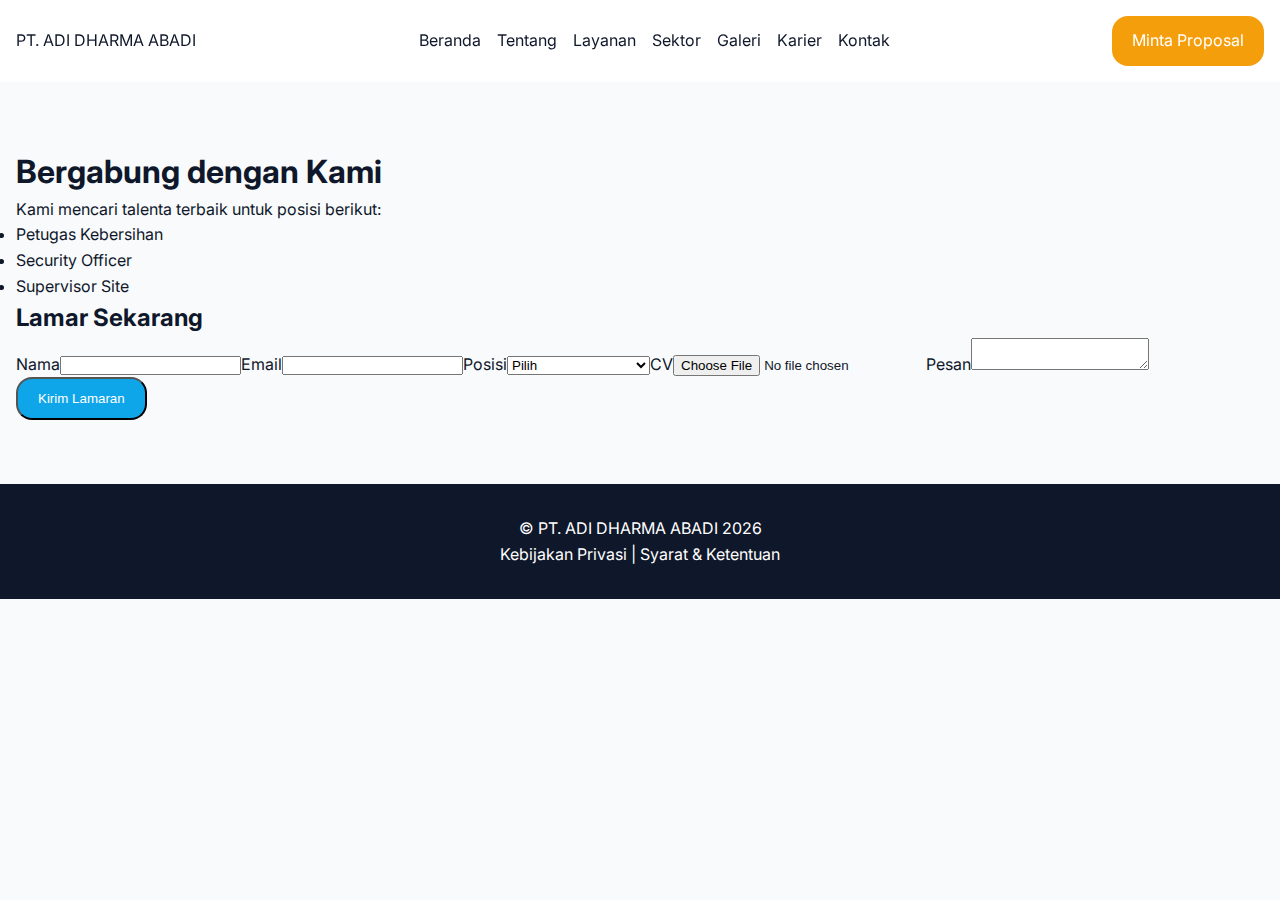
<file: karier.html>
<!DOCTYPE html><html lang="id"><head><meta charset="UTF-8"><meta name="viewport" content="width=device-width,initial-scale=1"><title>PT. ADI DHARMA ABADI - Karier</title><meta name="description" content="Karier di PT. ADI DHARMA ABADI."><meta property="og:title" content="Karier PT. ADI DHARMA ABADI"><meta property="og:description" content="Lowongan dan budaya kerja."><meta property="og:image" content="assets/images/placeholder.png"><link rel="icon" href="favicon.png"><link rel="manifest" href="manifest.json"><link rel="stylesheet" href="assets/css/base.css"><link rel="stylesheet" href="assets/css/components.css"><link rel="stylesheet" href="assets/css/pages.css"><link href="https://fonts.googleapis.com/css2?family=Inter:wght@400;600&display=swap" rel="stylesheet"></head><body><header class="navbar" aria-label="Navigasi utama"><a href="index.html" class="logo">PT. ADI DHARMA ABADI</a><button class="burger" aria-label="Buka menu">☰</button><nav class="nav-links" aria-label="Menu"><a href="index.html">Beranda</a><a href="tentang-kami.html">Tentang</a><a href="layanan.html">Layanan</a><a href="sektor.html">Sektor</a><a href="galeri.html">Galeri</a><a href="karier.html">Karier</a><a href="kontak.html">Kontak</a></nav><a href="kontak.html" class="btn btn-accent">Minta Proposal</a></header><main><section><h1>Bergabung dengan Kami</h1><p>Kami mencari talenta terbaik untuk posisi berikut:</p><ul><li>Petugas Kebersihan</li><li>Security Officer</li><li>Supervisor Site</li></ul><h2>Lamar Sekarang</h2><form class="needs-validation" action="mailto:hr@example.com" method="post" enctype="multipart/form-data"><label>Nama<input type="text" name="nama" required></label><label>Email<input type="email" name="email" required></label><label>Posisi<select name="posisi" required><option value="">Pilih</option><option>Petugas Kebersihan</option><option>Security Officer</option><option>Supervisor Site</option></select></label><label>CV<input type="file" name="cv" required></label><label>Pesan<textarea name="pesan" required></textarea></label><button type="submit" class="btn btn-primary">Kirim Lamaran</button></form></section></main><footer class="footer"><p>© PT. ADI DHARMA ABADI <span id="year"></span></p><nav aria-label="Legal"><a href="kebijakan-privasi.html">Kebijakan Privasi</a> | <a href="syarat-ketentuan.html">Syarat & Ketentuan</a></nav></footer><script src="assets/js/main.js"></script><script src="assets/js/validate.js"></script><script>document.getElementById('year').textContent=new Date().getFullYear();</script><script type="application/ld+json">{"@context":"https://schema.org","@type":"Organization","name":"PT. ADI DHARMA ABADI"}</script></body></html>
</file>
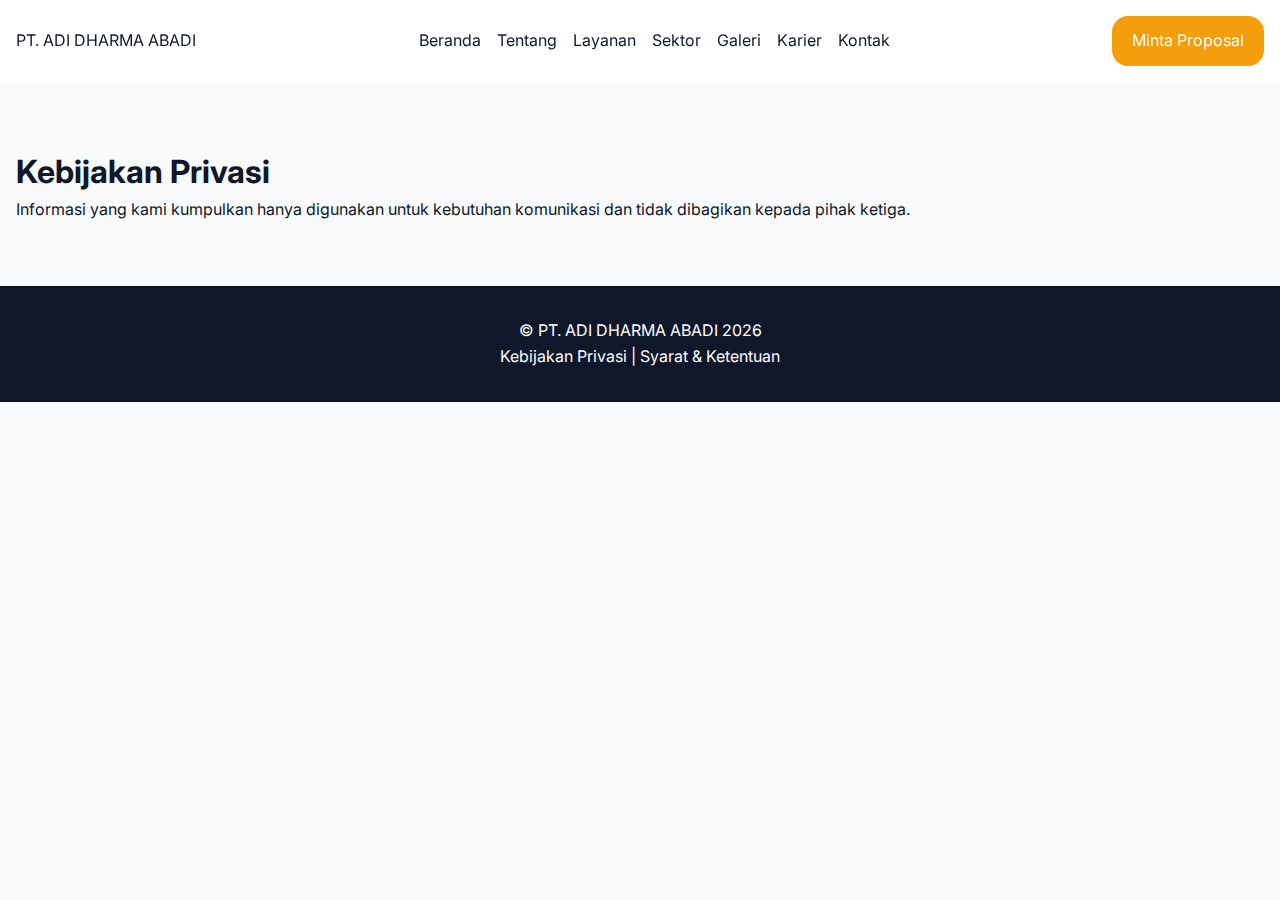
<file: kebijakan-privasi.html>
<!DOCTYPE html><html lang="id"><head><meta charset="UTF-8"><meta name="viewport" content="width=device-width,initial-scale=1"><title>Kebijakan Privasi - PT. ADI DHARMA ABADI</title><meta name="description" content="Kebijakan privasi PT. ADI DHARMA ABADI."><meta property="og:title" content="Kebijakan Privasi"><meta property="og:description" content="Kebijakan privasi situs."><meta property="og:image" content="assets/images/placeholder.png"><link rel="icon" href="favicon.png"><link rel="manifest" href="manifest.json"><link rel="stylesheet" href="assets/css/base.css"><link rel="stylesheet" href="assets/css/components.css"><link rel="stylesheet" href="assets/css/pages.css"><link href="https://fonts.googleapis.com/css2?family=Inter:wght@400;600&display=swap" rel="stylesheet"></head><body><header class="navbar" aria-label="Navigasi utama"><a href="index.html" class="logo">PT. ADI DHARMA ABADI</a><button class="burger" aria-label="Buka menu">☰</button><nav class="nav-links" aria-label="Menu"><a href="index.html">Beranda</a><a href="tentang-kami.html">Tentang</a><a href="layanan.html">Layanan</a><a href="sektor.html">Sektor</a><a href="galeri.html">Galeri</a><a href="karier.html">Karier</a><a href="kontak.html">Kontak</a></nav><a href="kontak.html" class="btn btn-accent">Minta Proposal</a></header><main><section><h1>Kebijakan Privasi</h1><p>Informasi yang kami kumpulkan hanya digunakan untuk kebutuhan komunikasi dan tidak dibagikan kepada pihak ketiga.</p></section></main><footer class="footer"><p>© PT. ADI DHARMA ABADI <span id="year"></span></p><nav aria-label="Legal"><a href="kebijakan-privasi.html">Kebijakan Privasi</a> | <a href="syarat-ketentuan.html">Syarat & Ketentuan</a></nav></footer><script src="assets/js/main.js"></script><script src="assets/js/validate.js"></script><script>document.getElementById('year').textContent=new Date().getFullYear();</script></body></html>
</file>
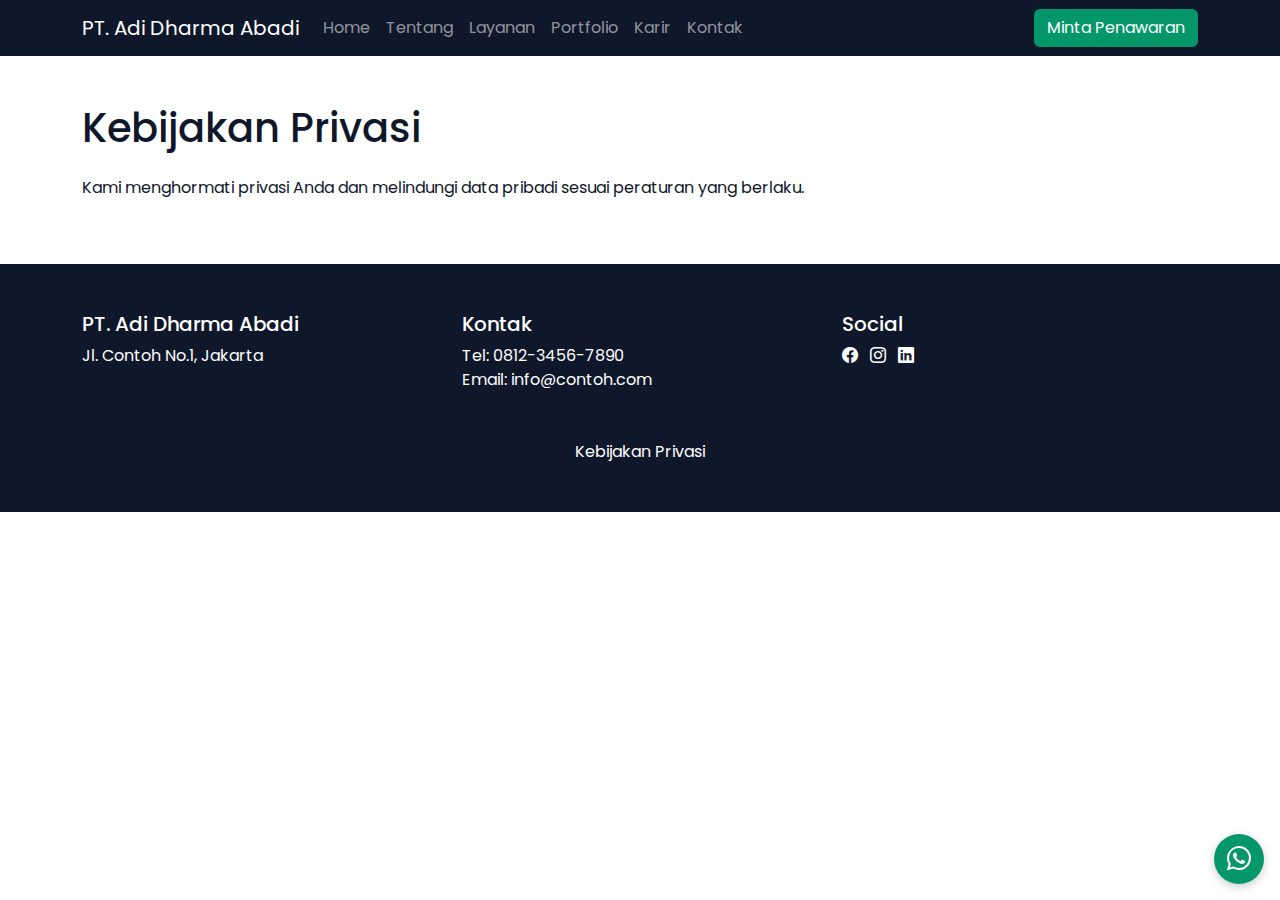
<file: kebijakan.html>
<!DOCTYPE html>
<html lang="id">
<head>
  <meta charset="UTF-8">
  <meta name="viewport" content="width=device-width, initial-scale=1">
  <title>Kebijakan Privasi - PT. Adi Dharma Abadi</title>
  <meta name="description" content="Kebijakan privasi PT. Adi Dharma Abadi.">
  <meta property="og:title" content="Kebijakan Privasi PT. Adi Dharma Abadi">
  <meta property="og:description" content="Kebijakan privasi PT. Adi Dharma Abadi.">
  <meta property="og:type" content="website">
  <meta property="og:url" content="#">
  <link rel="icon" href="[data-uri]">
  <link rel="manifest" href="site.webmanifest">
  <link rel="preload" href="https://fonts.googleapis.com/css2?family=Poppins:wght@400;600&display=swap" as="style" onload="this.rel='stylesheet'">
  <noscript><link rel="stylesheet" href="https://fonts.googleapis.com/css2?family=Poppins:wght@400;600&display=swap"></noscript>
  <link href="https://cdn.jsdelivr.net/npm/bootstrap@5.3.3/dist/css/bootstrap.min.css" rel="stylesheet">
  <link rel="stylesheet" href="https://cdn.jsdelivr.net/npm/bootstrap-icons@1.11.3/font/bootstrap-icons.min.css">
  <link rel="stylesheet" href="assets/css/style.css">
</head>
<body>
<nav class="navbar navbar-expand-lg navbar-dark sticky-top">
  <div class="container">
    <a class="navbar-brand" href="index.html">PT. Adi Dharma Abadi</a>
    <button class="navbar-toggler" type="button" data-bs-toggle="collapse" data-bs-target="#navbarNav">
      <span class="navbar-toggler-icon"></span>
    </button>
    <div class="collapse navbar-collapse" id="navbarNav">
      <ul class="navbar-nav me-auto mb-2 mb-lg-0">
        <li class="nav-item"><a class="nav-link" href="index.html">Home</a></li>
        <li class="nav-item"><a class="nav-link" href="tentang.html">Tentang</a></li>
        <li class="nav-item"><a class="nav-link" href="layanan.html">Layanan</a></li>
        <li class="nav-item"><a class="nav-link" href="portfolio.html">Portfolio</a></li>
        <li class="nav-item"><a class="nav-link" href="karir.html">Karir</a></li>
        <li class="nav-item"><a class="nav-link" href="kontak.html">Kontak</a></li>
      </ul>
      <a class="btn btn-emerald" href="kontak.html">Minta Penawaran</a>
    </div>
  </div>
</nav>

<section class="py-5">
  <div class="container">
    <h1 class="mb-4">Kebijakan Privasi</h1>
    <p><!-- TODO: isi kebijakan privasi -->Kami menghormati privasi Anda dan melindungi data pribadi sesuai peraturan yang berlaku.</p>
  </div>
</section>

<footer class="py-5">
  <div class="container">
    <div class="row">
      <div class="col-md-4 mb-3">
        <h5>PT. Adi Dharma Abadi</h5>
        <p><!-- TODO: alamat perusahaan -->Jl. Contoh No.1, Jakarta</p>
      </div>
      <div class="col-md-4 mb-3">
        <h5>Kontak</h5>
        <p>Tel: <!-- TODO: nomor telepon -->0812-3456-7890<br>Email: <!-- TODO: email -->info@contoh.com</p>
      </div>
      <div class="col-md-4 mb-3">
        <h5>Social</h5>
        <a href="#" class="me-2"><i class="bi bi-facebook"></i></a>
        <a href="#" class="me-2"><i class="bi bi-instagram"></i></a>
        <a href="#"><i class="bi bi-linkedin"></i></a>
      </div>
    </div>
    <div class="text-center mt-3">
      <a href="kebijakan.html" class="text-decoration-none">Kebijakan Privasi</a>
    </div>
  </div>
</footer>

<a href="https://wa.me/6281234567890" class="whatsapp-float" aria-label="WhatsApp" target="_blank"><i class="bi bi-whatsapp"></i></a>

<script src="https://cdn.jsdelivr.net/npm/bootstrap@5.3.3/dist/js/bootstrap.bundle.min.js"></script>
<script src="assets/js/main.js"></script>
<script type="application/ld+json">
{
  "@context": "https://schema.org",
  "@graph": [
    {
      "@type": "Organization",
      "name": "PT. Adi Dharma Abadi",
      "url": "#",
      "logo": "assets/img/icon.svg",
      "contactPoint": {
        "@type": "ContactPoint",
        "telephone": "+62 812-3456-7890",
        "contactType": "customer service",
        "areaServed": "ID"
      }
    },
    {
      "@type": "Service",
      "serviceType": "Cleaning Service & Security"
    }
  ]
}
</script>
</body>
</html>
</file>
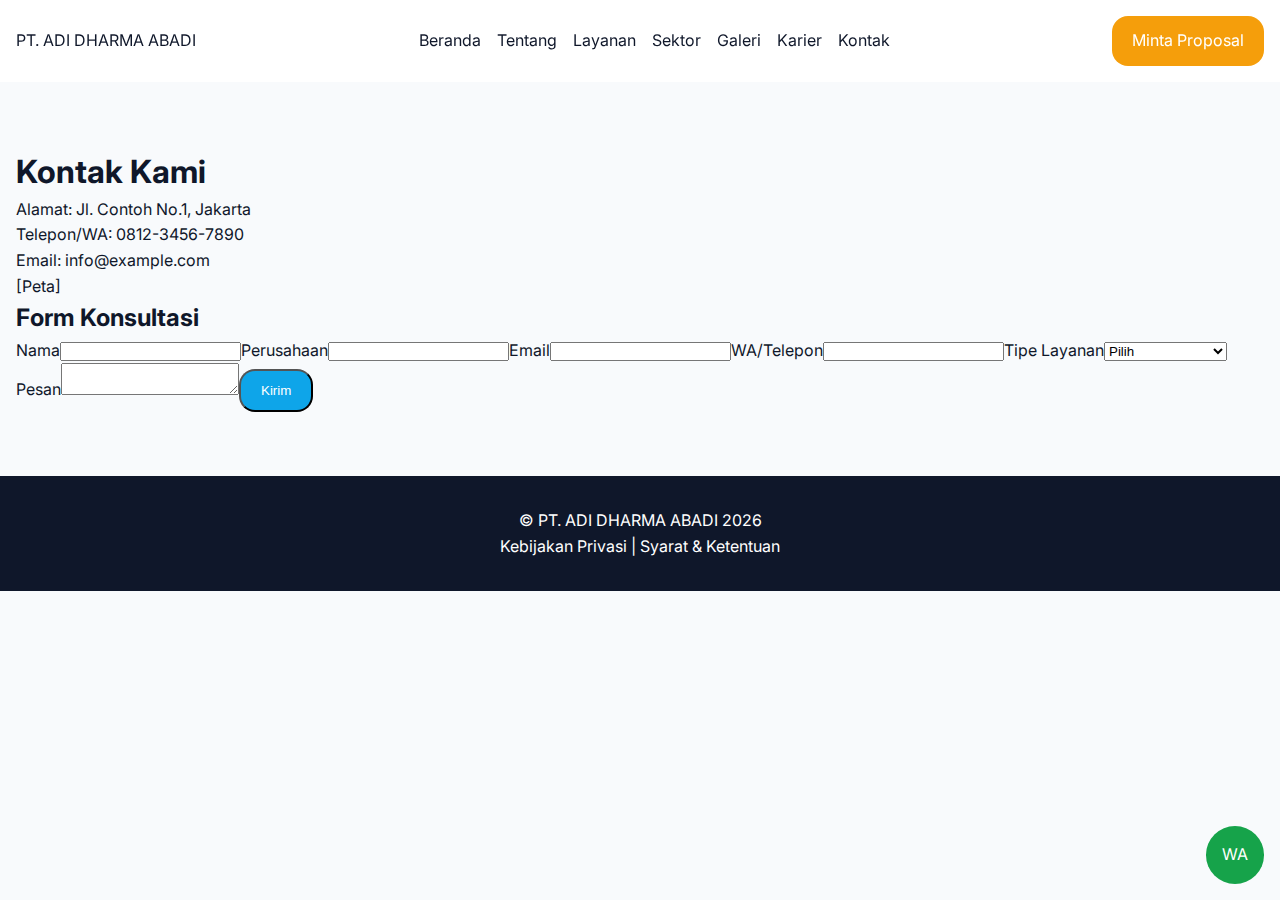
<file: kontak.html>
<!DOCTYPE html><html lang="id"><head><meta charset="UTF-8"><meta name="viewport" content="width=device-width,initial-scale=1"><title>PT. ADI DHARMA ABADI - Kontak</title><meta name="description" content="Hubungi PT. ADI DHARMA ABADI."><meta property="og:title" content="Kontak PT. ADI DHARMA ABADI"><meta property="og:description" content="Form konsultasi."><meta property="og:image" content="assets/images/placeholder.png"><link rel="icon" href="favicon.png"><link rel="manifest" href="manifest.json"><link rel="stylesheet" href="assets/css/base.css"><link rel="stylesheet" href="assets/css/components.css"><link rel="stylesheet" href="assets/css/pages.css"><link href="https://fonts.googleapis.com/css2?family=Inter:wght@400;600&display=swap" rel="stylesheet"></head><body><header class="navbar" aria-label="Navigasi utama"><a href="index.html" class="logo">PT. ADI DHARMA ABADI</a><button class="burger" aria-label="Buka menu">☰</button><nav class="nav-links" aria-label="Menu"><a href="index.html">Beranda</a><a href="tentang-kami.html">Tentang</a><a href="layanan.html">Layanan</a><a href="sektor.html">Sektor</a><a href="galeri.html">Galeri</a><a href="karier.html">Karier</a><a href="kontak.html">Kontak</a></nav><a href="kontak.html" class="btn btn-accent">Minta Proposal</a></header><main><section><h1>Kontak Kami</h1><p>Alamat: Jl. Contoh No.1, Jakarta</p><p>Telepon/WA: 0812-3456-7890</p><p>Email: info@example.com</p><div class="map" aria-label="Peta lokasi">[Peta]</div><h2>Form Konsultasi</h2><form class="needs-validation" action="mailer.php" method="post"><label>Nama<input type="text" name="nama" required></label><label>Perusahaan<input type="text" name="perusahaan"></label><label>Email<input type="email" name="email" required></label><label>WA/Telepon<input type="text" name="telepon" required></label><label>Tipe Layanan<select name="layanan" required><option value="">Pilih</option><option>Cleaning Service</option><option>Security</option></select></label><label>Pesan<textarea name="pesan" required></textarea></label><button type="submit" class="btn btn-primary">Kirim</button></form></section></main><a href="https://wa.me/6281234567890" class="wa-btn" aria-label="WhatsApp">WA</a><footer class="footer"><p>© PT. ADI DHARMA ABADI <span id="year"></span></p><nav aria-label="Legal"><a href="kebijakan-privasi.html">Kebijakan Privasi</a> | <a href="syarat-ketentuan.html">Syarat & Ketentuan</a></nav></footer><script src="assets/js/main.js"></script><script src="assets/js/validate.js"></script><script>document.getElementById('year').textContent=new Date().getFullYear();</script><script type="application/ld+json">{"@context":"https://schema.org","@type":"LocalBusiness","name":"PT. ADI DHARMA ABADI","contactPoint":{"@type":"ContactPoint","telephone":"+62 812-3456-7890","contactType":"customer service"}}</script></body></html>
</file>
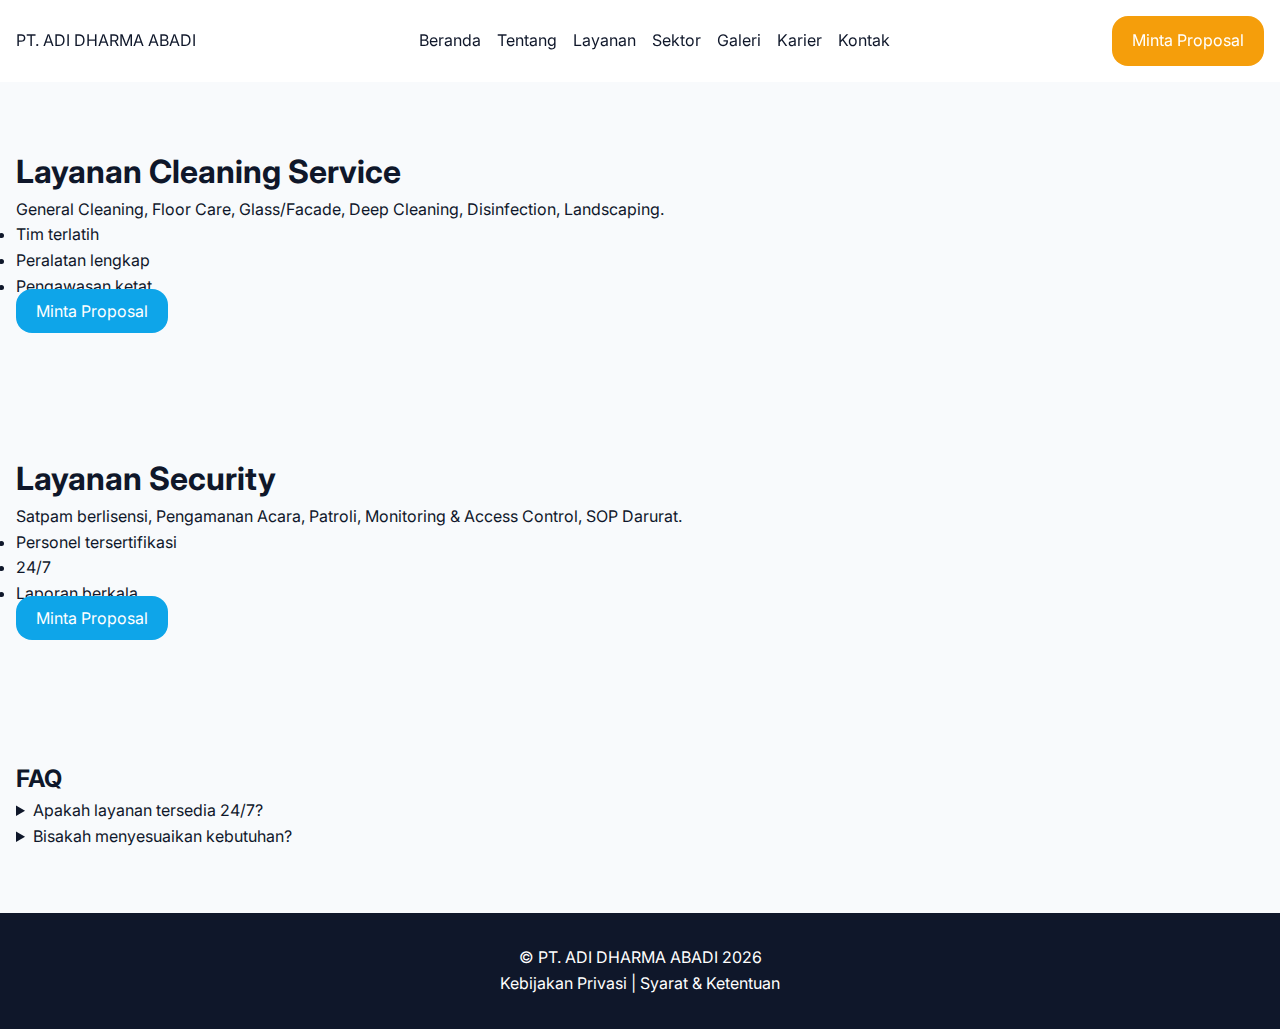
<file: layanan.html>
<!DOCTYPE html><html lang="id"><head><meta charset="UTF-8"><meta name="viewport" content="width=device-width,initial-scale=1"><title>PT. ADI DHARMA ABADI - Layanan</title><meta name="description" content="Layanan Cleaning Service dan Security."><meta property="og:title" content="Layanan PT. ADI DHARMA ABADI"><meta property="og:description" content="Cleaning Service dan Security."><meta property="og:image" content="assets/images/placeholder.png"><link rel="icon" href="favicon.png"><link rel="manifest" href="manifest.json"><link rel="stylesheet" href="assets/css/base.css"><link rel="stylesheet" href="assets/css/components.css"><link rel="stylesheet" href="assets/css/pages.css"><link href="https://fonts.googleapis.com/css2?family=Inter:wght@400;600&display=swap" rel="stylesheet"></head><body><header class="navbar" aria-label="Navigasi utama"><a href="index.html" class="logo">PT. ADI DHARMA ABADI</a><button class="burger" aria-label="Buka menu">☰</button><nav class="nav-links" aria-label="Menu"><a href="index.html">Beranda</a><a href="tentang-kami.html">Tentang</a><a href="layanan.html">Layanan</a><a href="sektor.html">Sektor</a><a href="galeri.html">Galeri</a><a href="karier.html">Karier</a><a href="kontak.html">Kontak</a></nav><a href="kontak.html" class="btn btn-accent">Minta Proposal</a></header><main><section><h1>Layanan Cleaning Service</h1><p>General Cleaning, Floor Care, Glass/Facade, Deep Cleaning, Disinfection, Landscaping.</p><ul><li>Tim terlatih</li><li>Peralatan lengkap</li><li>Pengawasan ketat</li></ul><a href="kontak.html" class="btn btn-primary">Minta Proposal</a></section><section><h1>Layanan Security</h1><p>Satpam berlisensi, Pengamanan Acara, Patroli, Monitoring & Access Control, SOP Darurat.</p><ul><li>Personel tersertifikasi</li><li>24/7</li><li>Laporan berkala</li></ul><a href="kontak.html" class="btn btn-primary">Minta Proposal</a></section><section><h2>FAQ</h2><details><summary>Apakah layanan tersedia 24/7?</summary><p>Ya, layanan kami tersedia 24 jam.</p></details><details><summary>Bisakah menyesuaikan kebutuhan?</summary><p>Kami menyesuaikan paket sesuai kebutuhan Anda.</p></details></section></main><footer class="footer"><p>© PT. ADI DHARMA ABADI <span id="year"></span></p><nav aria-label="Legal"><a href="kebijakan-privasi.html">Kebijakan Privasi</a> | <a href="syarat-ketentuan.html">Syarat & Ketentuan</a></nav></footer><script src="assets/js/main.js"></script><script src="assets/js/validate.js"></script><script>document.getElementById('year').textContent=new Date().getFullYear();</script><script type="application/ld+json">{"@context":"https://schema.org","@type":"Service","serviceType":"CleaningService"}</script></body></html>
</file>
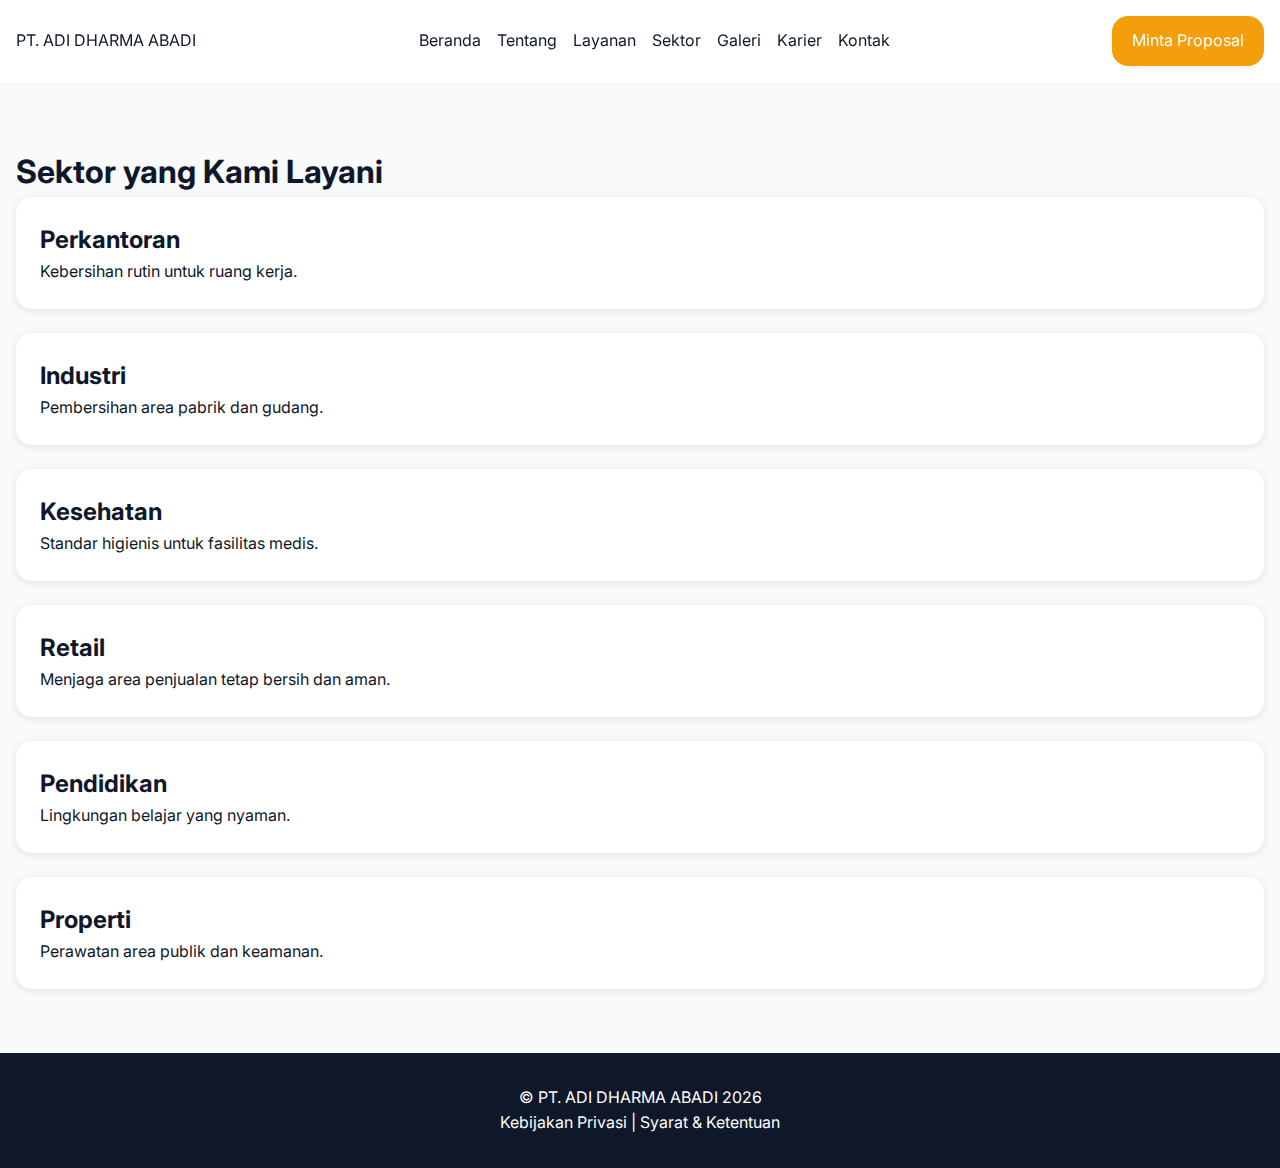
<file: sektor.html>
<!DOCTYPE html><html lang="id"><head><meta charset="UTF-8"><meta name="viewport" content="width=device-width,initial-scale=1"><title>PT. ADI DHARMA ABADI - Sektor</title><meta name="description" content="Sektor layanan kami."><meta property="og:title" content="Sektor PT. ADI DHARMA ABADI"><meta property="og:description" content="Sektor layanan."><meta property="og:image" content="assets/images/placeholder.png"><link rel="icon" href="favicon.png"><link rel="manifest" href="manifest.json"><link rel="stylesheet" href="assets/css/base.css"><link rel="stylesheet" href="assets/css/components.css"><link rel="stylesheet" href="assets/css/pages.css"><link href="https://fonts.googleapis.com/css2?family=Inter:wght@400;600&display=swap" rel="stylesheet"></head><body><header class="navbar" aria-label="Navigasi utama"><a href="index.html" class="logo">PT. ADI DHARMA ABADI</a><button class="burger" aria-label="Buka menu">☰</button><nav class="nav-links" aria-label="Menu"><a href="index.html">Beranda</a><a href="tentang-kami.html">Tentang</a><a href="layanan.html">Layanan</a><a href="sektor.html">Sektor</a><a href="galeri.html">Galeri</a><a href="karier.html">Karier</a><a href="kontak.html">Kontak</a></nav><a href="kontak.html" class="btn btn-accent">Minta Proposal</a></header><main><section><h1>Sektor yang Kami Layani</h1><div class="grid"><div class="card"><h2>Perkantoran</h2><p>Kebersihan rutin untuk ruang kerja.</p></div><div class="card"><h2>Industri</h2><p>Pembersihan area pabrik dan gudang.</p></div><div class="card"><h2>Kesehatan</h2><p>Standar higienis untuk fasilitas medis.</p></div><div class="card"><h2>Retail</h2><p>Menjaga area penjualan tetap bersih dan aman.</p></div><div class="card"><h2>Pendidikan</h2><p>Lingkungan belajar yang nyaman.</p></div><div class="card"><h2>Properti</h2><p>Perawatan area publik dan keamanan.</p></div></div></section></main><footer class="footer"><p>© PT. ADI DHARMA ABADI <span id="year"></span></p><nav aria-label="Legal"><a href="kebijakan-privasi.html">Kebijakan Privasi</a> | <a href="syarat-ketentuan.html">Syarat & Ketentuan</a></nav></footer><script src="assets/js/main.js"></script><script src="assets/js/validate.js"></script><script>document.getElementById('year').textContent=new Date().getFullYear();</script><script type="application/ld+json">{"@context":"https://schema.org","@type":"Service","serviceType":"SecurityService"}</script></body></html>
</file>
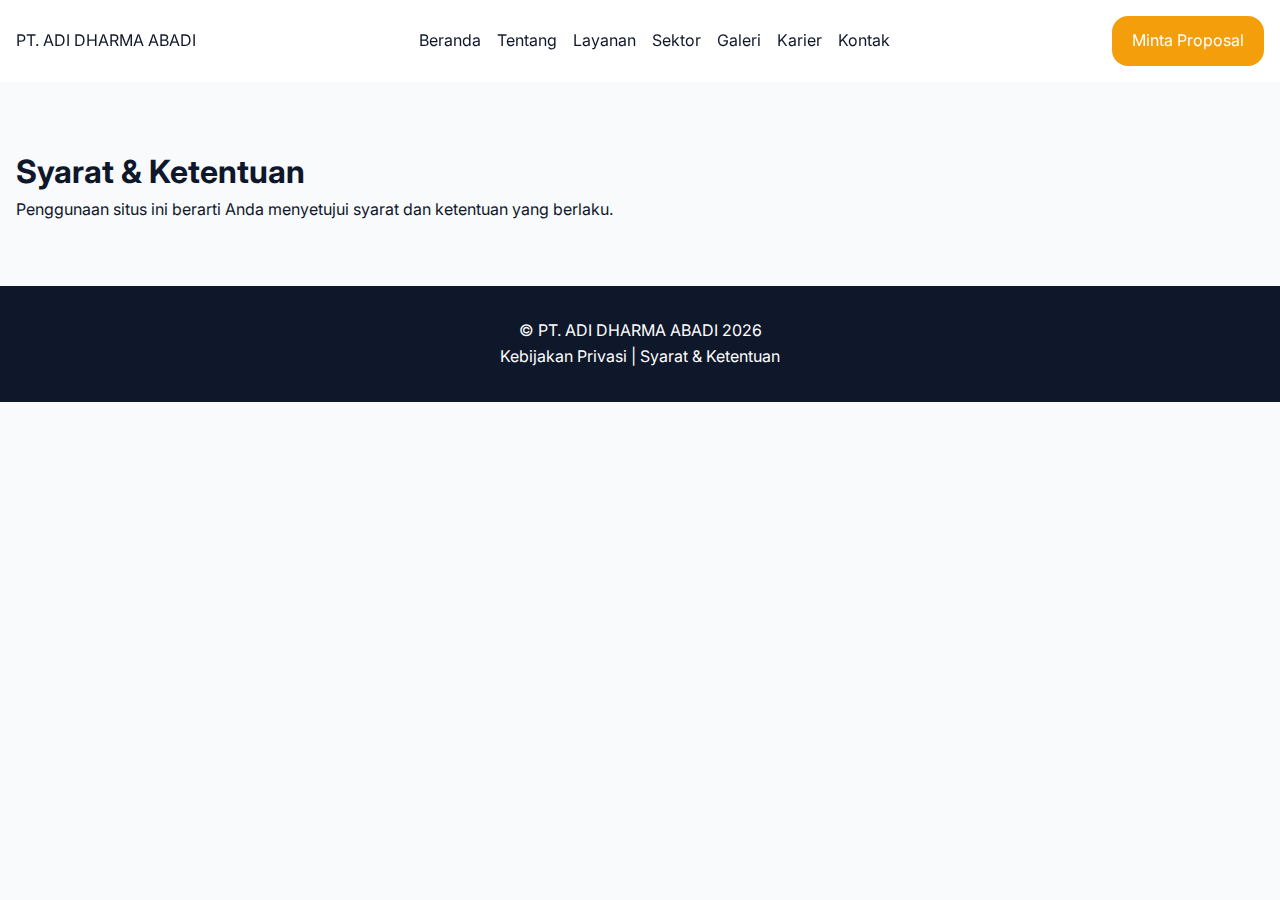
<file: syarat-ketentuan.html>
<!DOCTYPE html><html lang="id"><head><meta charset="UTF-8"><meta name="viewport" content="width=device-width,initial-scale=1"><title>Syarat & Ketentuan - PT. ADI DHARMA ABADI</title><meta name="description" content="Syarat dan ketentuan penggunaan situs."><meta property="og:title" content="Syarat & Ketentuan"><meta property="og:description" content="Ketentuan layanan."><meta property="og:image" content="assets/images/placeholder.png"><link rel="icon" href="favicon.png"><link rel="manifest" href="manifest.json"><link rel="stylesheet" href="assets/css/base.css"><link rel="stylesheet" href="assets/css/components.css"><link rel="stylesheet" href="assets/css/pages.css"><link href="https://fonts.googleapis.com/css2?family=Inter:wght@400;600&display=swap" rel="stylesheet"></head><body><header class="navbar" aria-label="Navigasi utama"><a href="index.html" class="logo">PT. ADI DHARMA ABADI</a><button class="burger" aria-label="Buka menu">☰</button><nav class="nav-links" aria-label="Menu"><a href="index.html">Beranda</a><a href="tentang-kami.html">Tentang</a><a href="layanan.html">Layanan</a><a href="sektor.html">Sektor</a><a href="galeri.html">Galeri</a><a href="karier.html">Karier</a><a href="kontak.html">Kontak</a></nav><a href="kontak.html" class="btn btn-accent">Minta Proposal</a></header><main><section><h1>Syarat & Ketentuan</h1><p>Penggunaan situs ini berarti Anda menyetujui syarat dan ketentuan yang berlaku.</p></section></main><footer class="footer"><p>© PT. ADI DHARMA ABADI <span id="year"></span></p><nav aria-label="Legal"><a href="kebijakan-privasi.html">Kebijakan Privasi</a> | <a href="syarat-ketentuan.html">Syarat & Ketentuan</a></nav></footer><script src="assets/js/main.js"></script><script src="assets/js/validate.js"></script><script>document.getElementById('year').textContent=new Date().getFullYear();</script></body></html>
</file>
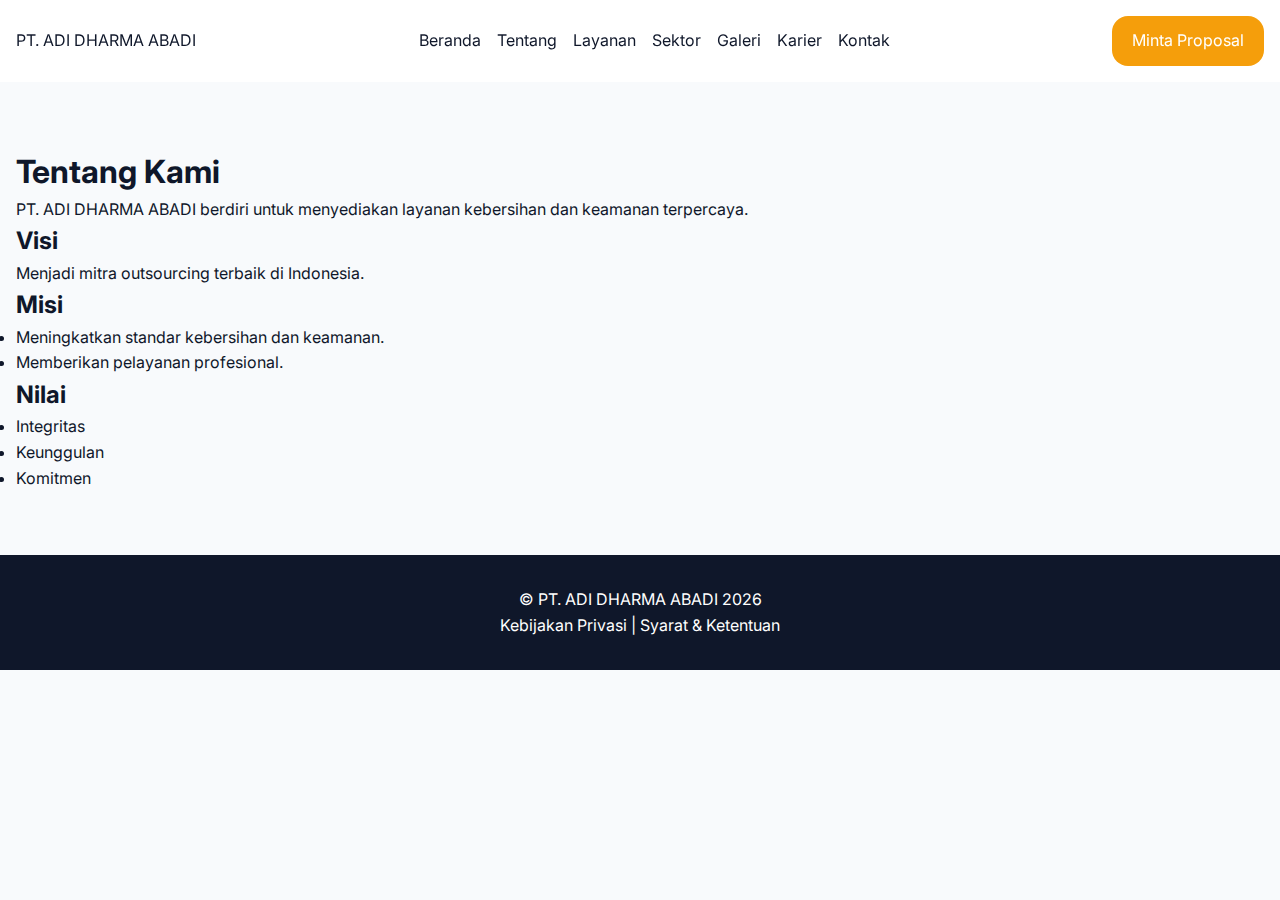
<file: tentang-kami.html>
<!DOCTYPE html><html lang="id"><head><meta charset="UTF-8"><meta name="viewport" content="width=device-width,initial-scale=1"><title>PT. ADI DHARMA ABADI - Tentang Kami</title><meta name="description" content="Profil PT. ADI DHARMA ABADI."><meta property="og:title" content="Tentang PT. ADI DHARMA ABADI"><meta property="og:description" content="Profil perusahaan dan visi misi."><meta property="og:image" content="assets/images/placeholder.png"><link rel="icon" href="favicon.png"><link rel="manifest" href="manifest.json"><link rel="stylesheet" href="assets/css/base.css"><link rel="stylesheet" href="assets/css/components.css"><link rel="stylesheet" href="assets/css/pages.css"><link href="https://fonts.googleapis.com/css2?family=Inter:wght@400;600&display=swap" rel="stylesheet"></head><body><header class="navbar" aria-label="Navigasi utama"><a href="index.html" class="logo">PT. ADI DHARMA ABADI</a><button class="burger" aria-label="Buka menu">☰</button><nav class="nav-links" aria-label="Menu"><a href="index.html">Beranda</a><a href="tentang-kami.html">Tentang</a><a href="layanan.html">Layanan</a><a href="sektor.html">Sektor</a><a href="galeri.html">Galeri</a><a href="karier.html">Karier</a><a href="kontak.html">Kontak</a></nav><a href="kontak.html" class="btn btn-accent">Minta Proposal</a></header><main><section><h1>Tentang Kami</h1><p>PT. ADI DHARMA ABADI berdiri untuk menyediakan layanan kebersihan dan keamanan terpercaya.</p><h2>Visi</h2><p>Menjadi mitra outsourcing terbaik di Indonesia.</p><h2>Misi</h2><ul><li>Meningkatkan standar kebersihan dan keamanan.</li><li>Memberikan pelayanan profesional.</li></ul><h2>Nilai</h2><ul><li>Integritas</li><li>Keunggulan</li><li>Komitmen</li></ul></section></main><footer class="footer"><p>© PT. ADI DHARMA ABADI <span id="year"></span></p><nav aria-label="Legal"><a href="kebijakan-privasi.html">Kebijakan Privasi</a> | <a href="syarat-ketentuan.html">Syarat & Ketentuan</a></nav></footer><script src="assets/js/main.js"></script><script src="assets/js/validate.js"></script><script>document.getElementById('year').textContent=new Date().getFullYear();</script><script type="application/ld+json">{"@context":"https://schema.org","@type":"Organization","name":"PT. ADI DHARMA ABADI","url":"https://adidharmaabadi.co.id"}</script></body></html>
</file>
<file: assets/css/base.css>
:root{--brand-primary:#0EA5E9;--brand-secondary:#16A34A;--brand-accent:#F59E0B;--neutral-50:#f8fafc;--neutral-900:#0f172a;--radius:1rem;font-family:'Inter',sans-serif}*{box-sizing:border-box;margin:0;padding:0}body{background:var(--neutral-50);color:var(--neutral-900);line-height:1.6}img{max-width:100%;height:auto;display:block}a{text-decoration:none;color:inherit}button{cursor:pointer}
</file>
<file: assets/css/components.css>
.navbar{position:sticky;top:0;display:flex;align-items:center;justify-content:space-between;padding:1rem;background:rgba(255,255,255,.9);backdrop-filter:blur(8px);z-index:1000}.nav-links{display:flex;gap:1rem}.burger{display:none;background:none;border:none;font-size:1.5rem}.btn{padding:.75rem 1.25rem;border-radius:var(--radius)}.btn-primary{background:var(--brand-primary);color:#fff}.btn-accent{background:var(--brand-accent);color:#fff}.card{background:#fff;border-radius:var(--radius);box-shadow:0 2px 8px rgba(0,0,0,.1);padding:1.5rem}.grid{display:grid;gap:1.5rem}.footer{background:#0f172a;color:#fff;text-align:center;padding:2rem}.lightbox{position:fixed;inset:0;background:rgba(0,0,0,.8);display:flex;align-items:center;justify-content:center}.lightbox img{max-width:90%;border-radius:var(--radius)}@media(max-width:768px){.nav-links{position:fixed;inset:0;background:#fff;flex-direction:column;justify-content:center;align-items:center;transform:translateX(100%);transition:.3s}.nav-links.open{transform:translateX(0)}.burger{display:block}}
.wa-btn{position:fixed;bottom:1rem;right:1rem;background:var(--brand-secondary);color:#fff;padding:1rem;border-radius:50%;}
.navbar.scrolled{box-shadow:0 2px 4px rgba(0,0,0,.1);}
</file>
<file: assets/css/pages.css>
section{padding:4rem 1rem}section.hero{background:url('../images/placeholder.png') center/cover no-repeat;color:#fff;text-align:center;padding:6rem 1rem}.hero h1{font-size:2rem;margin-bottom:1rem}.features .card{text-align:center}.testimonials .testimonial{display:none}.testimonials .testimonial.active{display:block}
</file>
<file: assets/css/style.css>
body{font-family:'Poppins',sans-serif;color:#0f172a}.navbar{background-color:#0f172a}.btn-emerald{background-color:#059669;color:#fff}.btn-emerald:hover{background-color:#047857;color:#fff}.btn-sky{background-color:#0284c7;color:#fff}.btn-sky:hover{background-color:#0273b5;color:#fff}.card{border:none;border-radius:.75rem;box-shadow:0 0 1rem rgba(0,0,0,.05);transition:transform .3s ease}.card:hover{transform:translateY(-3px)}.hero{position:relative;background:url('assets/img/hero.svg') center/cover no-repeat;min-height:60vh;display:flex;align-items:center;color:#fff;text-align:center}.hero::before{content:'';position:absolute;inset:0;background-color:rgba(15,23,42,.6)}.hero .hero-content{position:relative;z-index:1;width:100%}.logo-marquee{overflow:hidden;position:relative;white-space:nowrap}.logo-marquee img{height:50px;margin:0 2rem;animation:marquee 20s linear infinite}@keyframes marquee{from{transform:translateX(0)}to{transform:translateX(-100%)}}.whatsapp-float{position:fixed;bottom:1rem;right:1rem;background:#059669;color:#fff;width:50px;height:50px;border-radius:50%;display:flex;align-items:center;justify-content:center;font-size:1.5rem;z-index:1000;box-shadow:0 3px 10px rgba(0,0,0,.2)}.masonry{column-count:3;column-gap:1rem}@media(max-width:992px){.masonry{column-count:2}}@media(max-width:576px){.masonry{column-count:1}}.masonry img{width:100%;margin-bottom:1rem;border-radius:.5rem}.cta-strip{background:#0284c7;color:#fff}footer{background:#0f172a;color:#fff}footer a{color:#fff}
html{scroll-behavior:smooth}@keyframes fadeDown{from{opacity:0;transform:translateY(-20px)}to{opacity:1;transform:translateY(0)}}.hero .hero-content{animation:fadeDown 1s ease-out}
</file>
